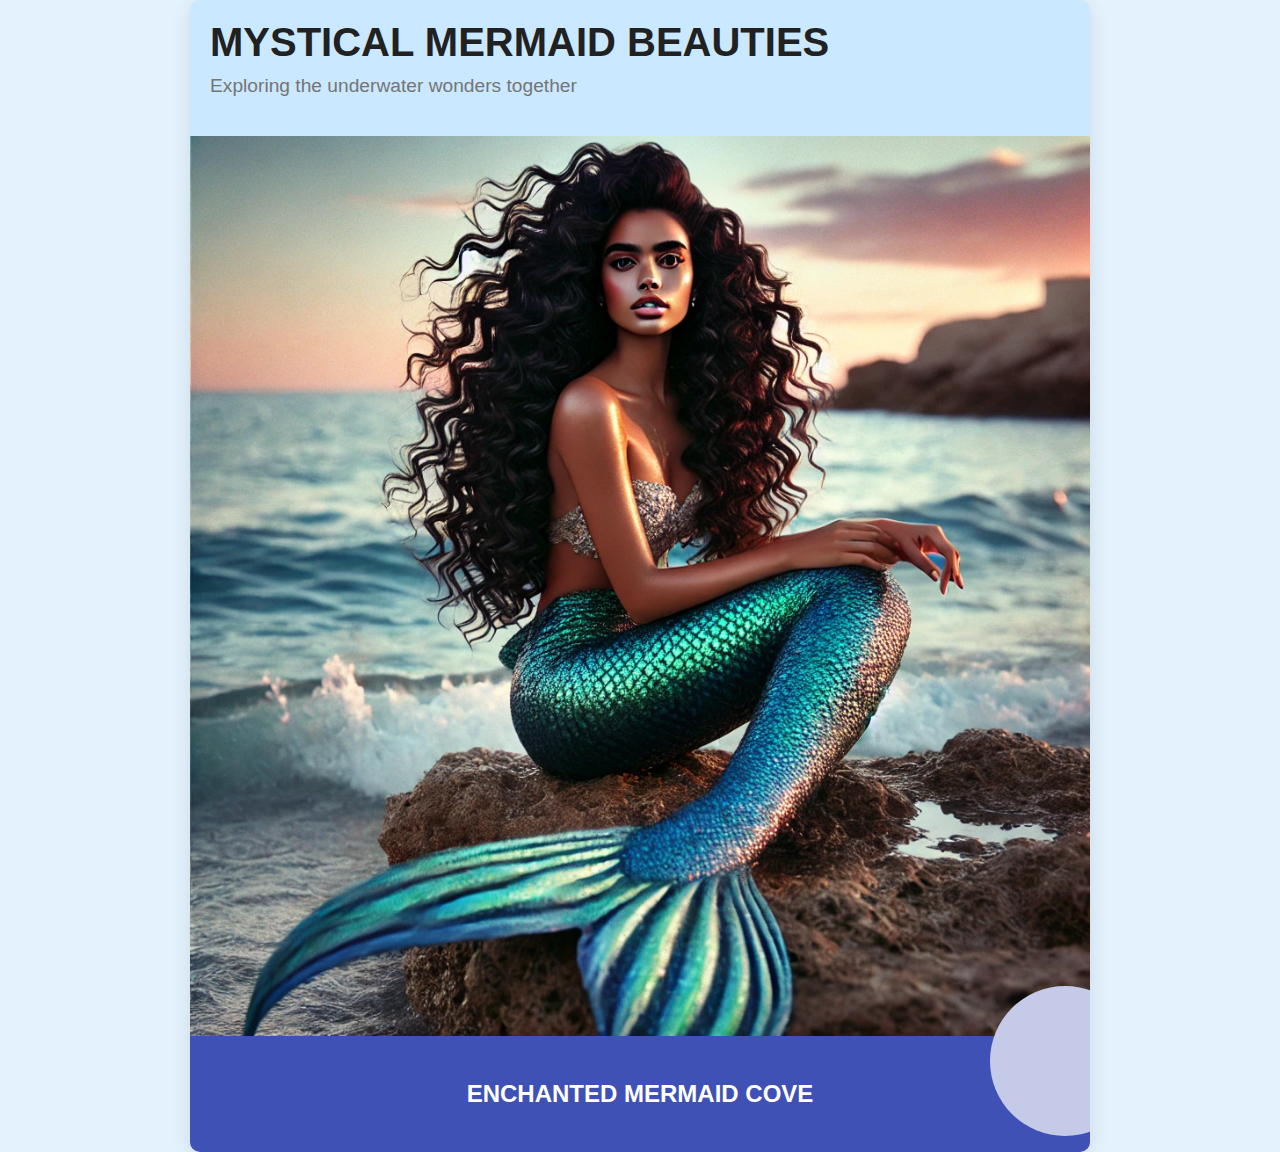
<file: Index.html>
<!DOCTYPE html>
<html lang="en">
<head>
    <meta charset="UTF-8">
    <meta name="viewport" content="width=device-width, initial-scale=1.0">
    <title>Mystical Mermaid Beauties</title>
    <link rel="stylesheet" href="mermaid_style.css">
</head>
<body>
    <div class="container" >
        <div class="header">
            <h1>MYSTICAL MERMAID BEAUTIES</h1>
            <p>Exploring the underwater wonders together</p>
        </div>
        <div class="content">
            <div class="image-container">
                <img src="mermaid_2.png" alt="Mermaid">
            </div>
            <div class="text-container">
                <div class="circle" onclick="window.location.href='poeme.html';"></div>
                <p onclick="triggerConfetti()">ENCHANTED MERMAID COVE</p>
            </div>
        </div>
    </div>

    <script src="mermaid_script.js"></script>
</body>
</html>
</file>
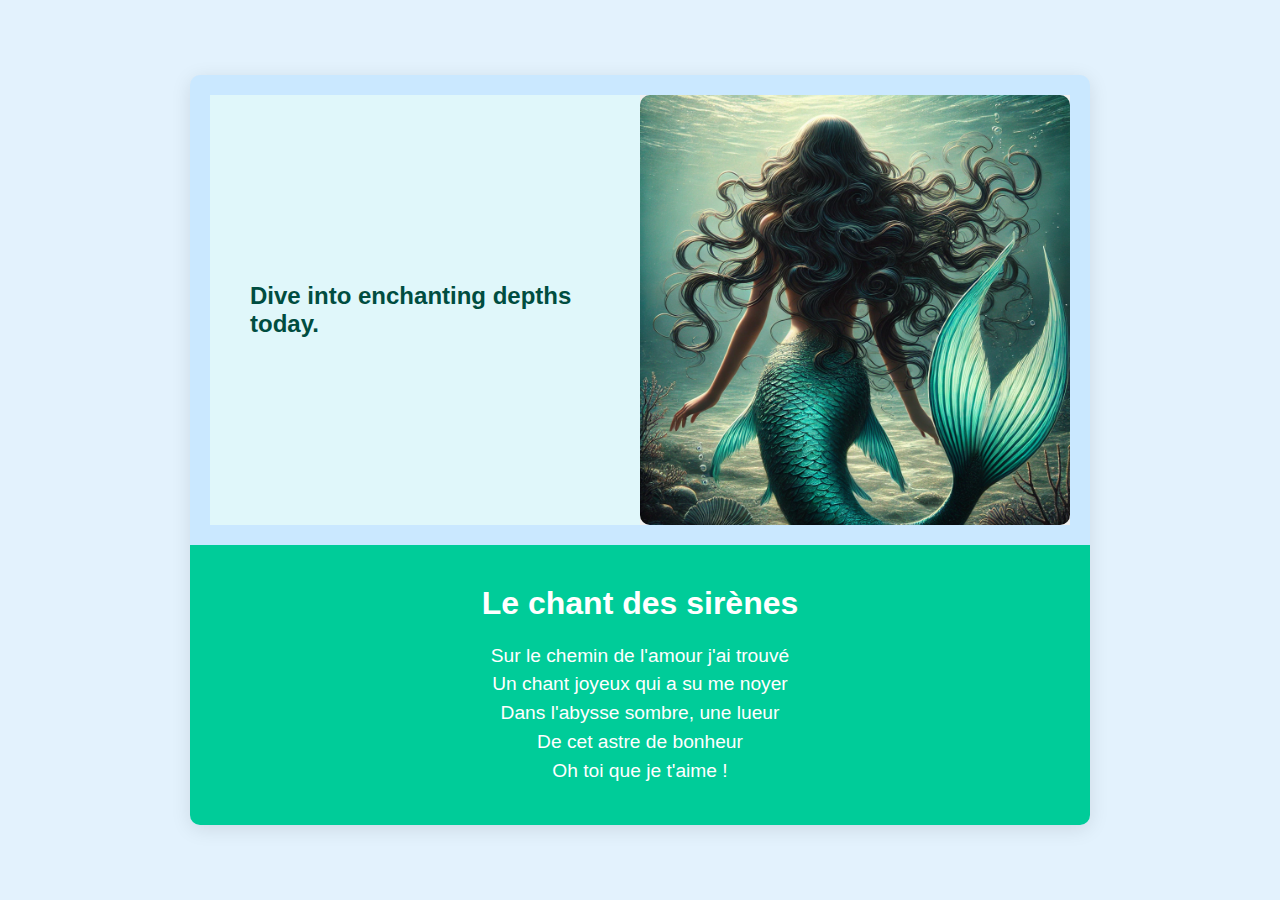
<file: poeme.html>
<!DOCTYPE html>
<html lang="en">
<head>
    <meta charset="UTF-8">
    <meta name="viewport" content="width=device-width, initial-scale=1.0">
    <title>Mesmerizing Mermaids</title>
    <link rel="stylesheet" href="mermaid_style.css">
    <link rel="stylesheet" href="poeme_style.css">
</head>
<body>
    <div class="container">
        <div class="content-wrapper">
            <div class="text-section">
                Dive into enchanting depths today.
            </div>
            <div class="image-section">
                <img src="mermaid_3.png" alt="Mermaid Image">
            </div>
        </div>
        <div class="headline-section">
            <h1>Le chant des sirènes</h1>
            <p>
                Sur le chemin de l'amour j'ai trouvé<br>
                Un chant joyeux qui a su me noyer<br>
                Dans l'abysse sombre, une lueur<br>
                De cet astre de bonheur<br>
                Oh toi que je t'aime !
            </p>
        </div>
    </div>
    <script src="poeme.js"></script>
</body>
</html>
</file>
<file: mermaid_style.css>
body {
    margin: 0;
    padding: 0;
    font-family: 'Helvetica Neue', sans-serif;
    background-color: #e3f2fd;
    display: flex;
    justify-content: center;
    align-items: center;
    min-height: 100vh;
}

.container {
    background-color: #cae8ff;
    width: 80%;
    max-width: 900px;
    border-radius: 10px;
    box-shadow: 0px 4px 20px rgba(0, 0, 0, 0.1);
    overflow: hidden;
}

.header {
    text-align: left;
    padding: 20px;
    background-color: #cae8ff;
}

.header h1 {
    font-size: 2.5rem;
    color: #212121;
    margin: 0;
}

.header p {
    font-size: 1.2rem;
    color: #757575;
    margin-top: 10px;
}

.content {
    display: flex;
    flex-wrap: wrap;
}

.image-container {
    flex: 1;
    min-width: 50%;
    background-color: #cae8ff;
}

.image-container img {
    width: 100%;
    height: auto;
    display: block;
}

.text-container {
    flex: 1;
    min-width: 50%;
    background-color: #3f51b5;
    display: flex;
    justify-content: center;
    align-items: center;
    flex-direction: column;
    color: white;
    padding: 20px;
    position: relative;
}

.circle {
    width: 150px;
    height: 150px;
    background-color: #c5cae9;
    border-radius: 50%;
    position: absolute;
    top: -50px;
    right: -50px;
}

.text-container p {
    font-size: 1.5rem;
    font-weight: bold;
    z-index: 1;
    text-align: center;
}

#login {
    background: rgba(255, 255, 255, 0.1);
    padding: 20px;
    border-radius: 10px;
    box-shadow: 0 4px 6px rgba(0, 0, 0, 0.1);
    text-align: center;
    width: 300px;
    position: absolute;
    top: 50%;
    left: 50%;
    transform: translate(-50%, -50%);
}

#login input {
    width: 100%;
    padding: 10px;
    margin: 10px 0;
    border: none;
    border-radius: 5px;
    background: rgba(255, 255, 255, 0.2);
    color: #cc0099;
    font-size: 1rem;
}

#login button {
    width: 100%;
    padding: 10px;
    background-color: #48cae4;
    border: none;
    border-radius: 5px;
    color: white;
    font-size: 1rem;
    cursor: pointer;
    transition: background-color 0.3s ease;
}

#login button:hover {
    background-color: #0096c7;
}
</file>
<file: poeme_style.css>
/* General styles for all screen sizes */
.content-wrapper {
    display: flex;
    flex-wrap: wrap;
    padding: 20px;
}

.text-section, .image-section {
    flex: 1;
    min-width: 50%;
    box-sizing: border-box;
}

.text-section {
    background-color: #e0f7fa; /* Light aqua color */
    padding: 40px;
    display: flex;
    justify-content: center;
    align-items: center;
    font-size: 1.5rem;
    font-weight: bold;
    color: #004d40;
}

.image-section {
    display: flex;
    justify-content: center;
    align-items: center;
    background-color: #f0f0f0;
    position: relative;
}

.image-section img {
    max-width: 100%;
    border-radius: 10px;
}

.headline-section {
    background-color: #00cc99; /* Dark green */
    color: white;
    padding: 40px;
    text-align: center;
    font-size: 2rem;
    font-weight: bold;
}

.headline-section h1 {
    margin: 0 0 20px 0;
    font-size: 2rem;
}

.headline-section p {
    font-size: 1.2rem;
    line-height: 1.5;
    margin: 0;
    font-weight: normal;
}

/* Adaptations for iPhone 13 and similar screens */
@media only screen and (max-width: 430px) {
    .content-wrapper {
        flex-direction: column;
        padding: 10px;
    }

    .text-section, .image-section {
        min-width: 100%;
        padding: 20px;
    }

    .text-section {
        font-size: 1.2rem;
        padding: 20px;
    }

    .headline-section {
        padding: 20px;
        font-size: 1.5rem;
    }

    .headline-section h1 {
        font-size: 1.5rem;
    }

    .headline-section p {
        font-size: 1rem;
    }
}
</file>
